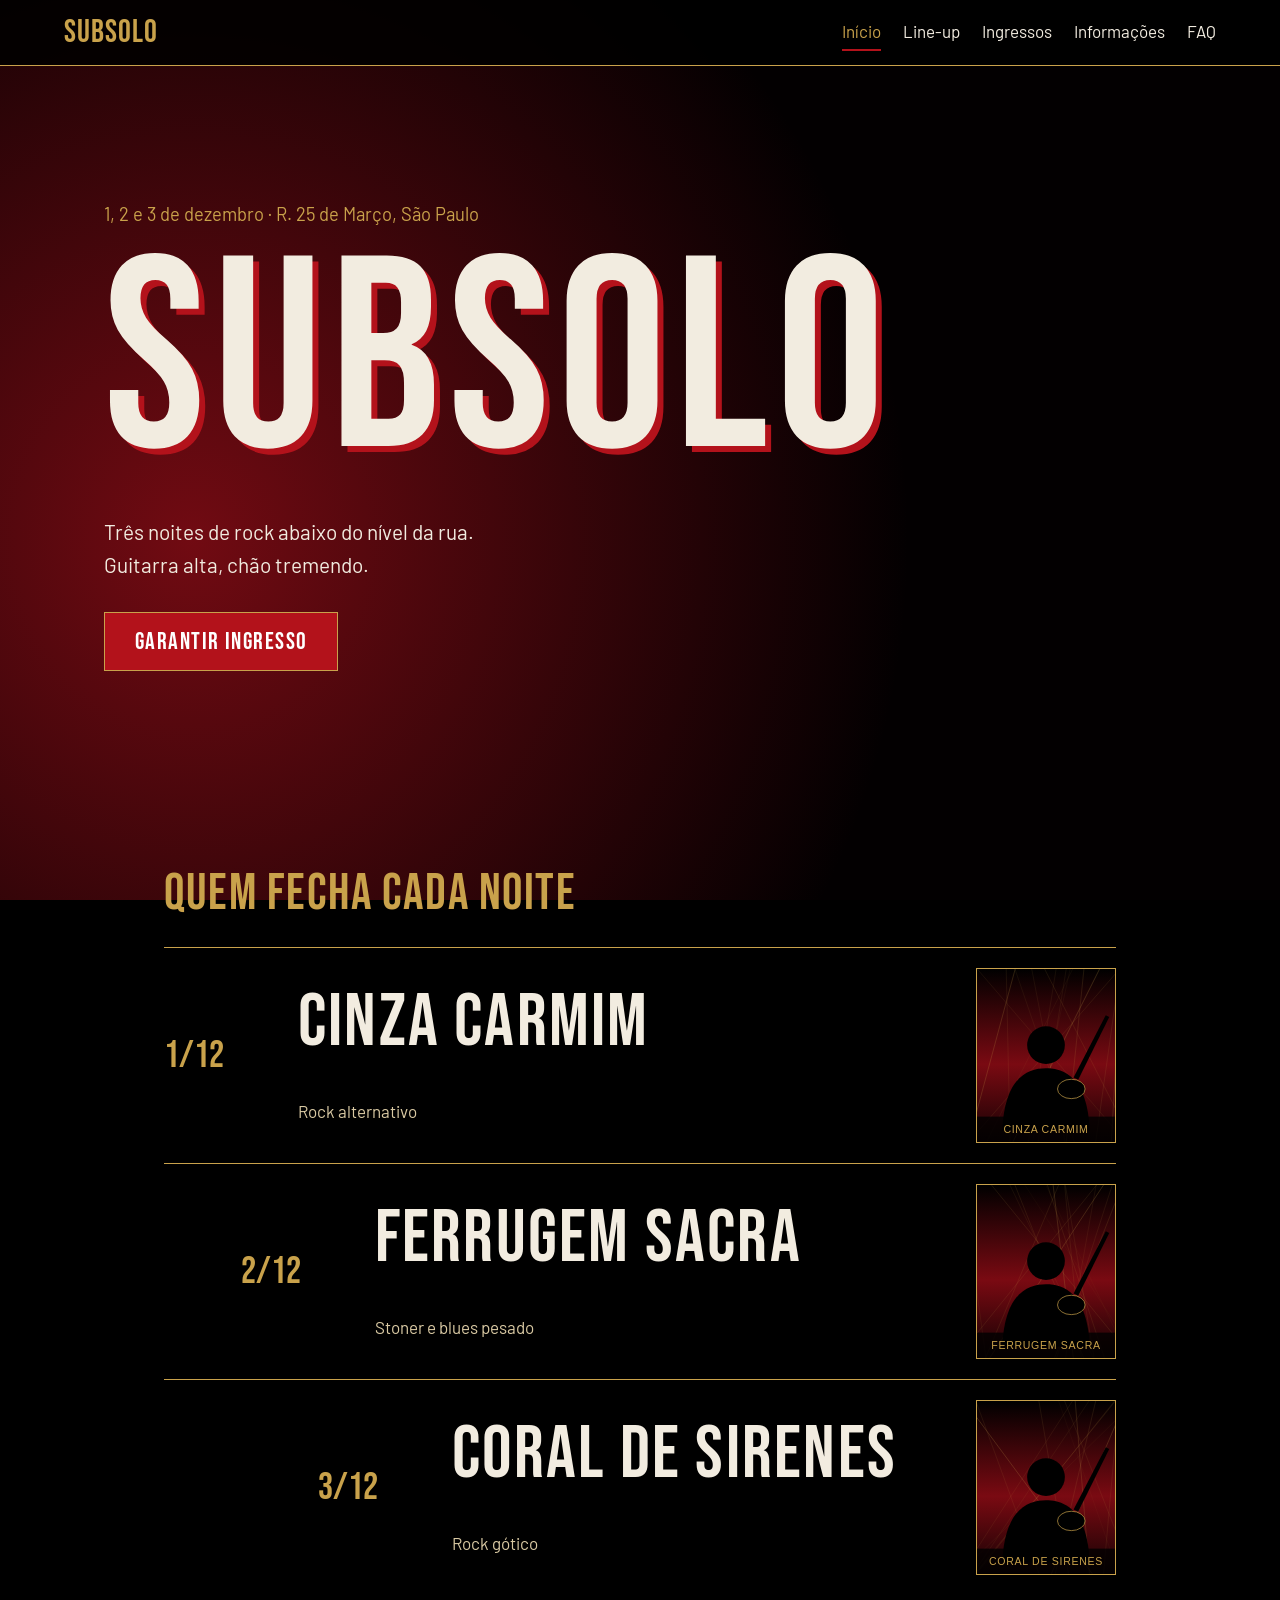
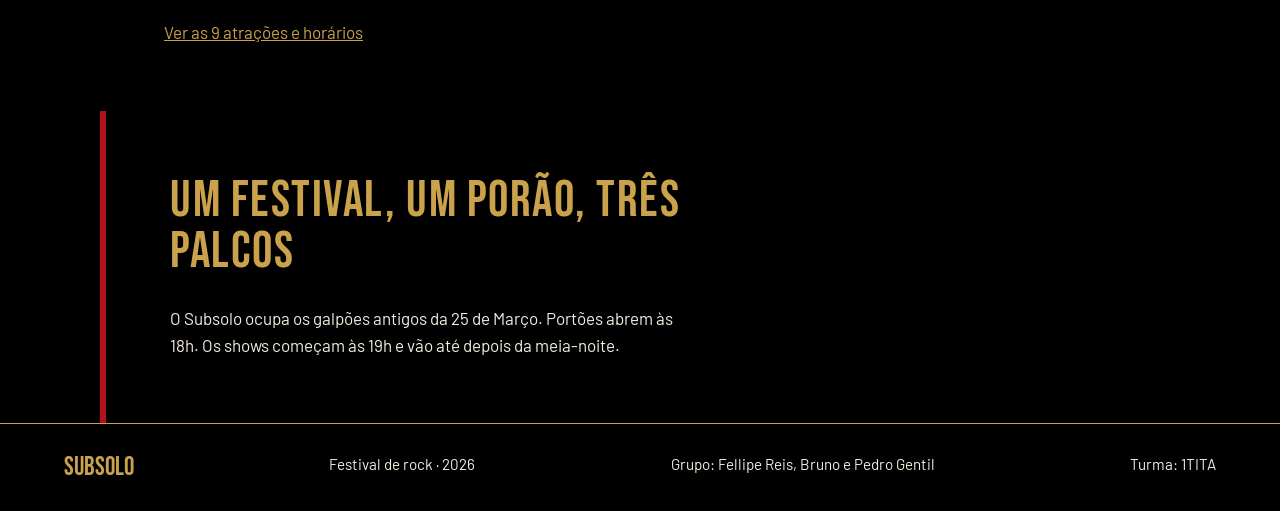
<file: index.html>
<!DOCTYPE html><html lang="pt-BR"><head><meta charset="utf-8"><meta name="viewport" content="width=device-width,initial-scale=1"><title>Início | Subsolo Festival</title><link rel="preconnect" href="https://fonts.googleapis.com"><link rel="preconnect" href="https://fonts.gstatic.com" crossorigin><link href="https://fonts.googleapis.com/css2?family=Bebas+Neue&family=Barlow:wght@400;600&display=swap" rel="stylesheet"><link rel="stylesheet" href="style.css"></head><body>
<div id="bg"></div>
<header class="top"><a class="logo" href="index.html">SUBSOLO</a><nav><a href="index.html" class=on aria-current=page>Início</a><a href="lineup.html">Line-up</a><a href="ingressos.html">Ingressos</a><a href="informacoes.html">Informações</a><a href="faq.html">FAQ</a></nav></header>
<main>
    <section class="hero">
        <p class="date">1, 2 e 3 de dezembro · R. 25 de Março, São Paulo</p>
        <h1>SUBSOLO</h1>
        <p class="lead">Três noites de rock abaixo do nível da rua. Guitarra alta, chão tremendo.</p>
        <a class="btn" href="ingressos.html">Garantir ingresso</a>
    </section>
<section class="wrap">
    <h2>Quem fecha cada noite</h2>
    <div class="hls"><a class="hl" href="lineup.html">
        <span class="d">1/12</span><span class="name">Cinza Carmim</span><span class="g">Rock alternativo</span><img src="img/cinza-carmim.svg" alt="Arte da banda Cinza Carmim" width="600" height="750"></a><a class="hl" href="lineup.html"><span class="d">2/12</span><span class="name">Ferrugem Sacra</span><span class="g">Stoner e blues pesado</span><img src="img/ferrugem-sacra.svg" alt="Arte da banda Ferrugem Sacra" width="600" height="750"></a><a class="hl" href="lineup.html"><span class="d">3/12</span><span class="name">Coral de Sirenes</span><span class="g">Rock gótico</span><img src="img/coral-de-sirenes.svg" alt="Arte da banda Coral de Sirenes" width="600" height="750"></a></div><p class="more"><a href="lineup.html">Ver as 9 atrações e horários</a></p></section>
<section class="wrap band"><h2>Um festival, um porão, três palcos</h2><p>O Subsolo ocupa os galpões antigos da 25 de Março. Portões abrem às 18h. Os shows começam às 19h e vão até depois da meia-noite.</p></section></main>
<footer><strong>SUBSOLO</strong><span>Festival de rock · 2026</span><span>Grupo: Fellipe Reis, Bruno e Pedro Gentil</span><span>Turma: 1TITA</span></footer>
<script src="script.js"></script></body></html>
</file>
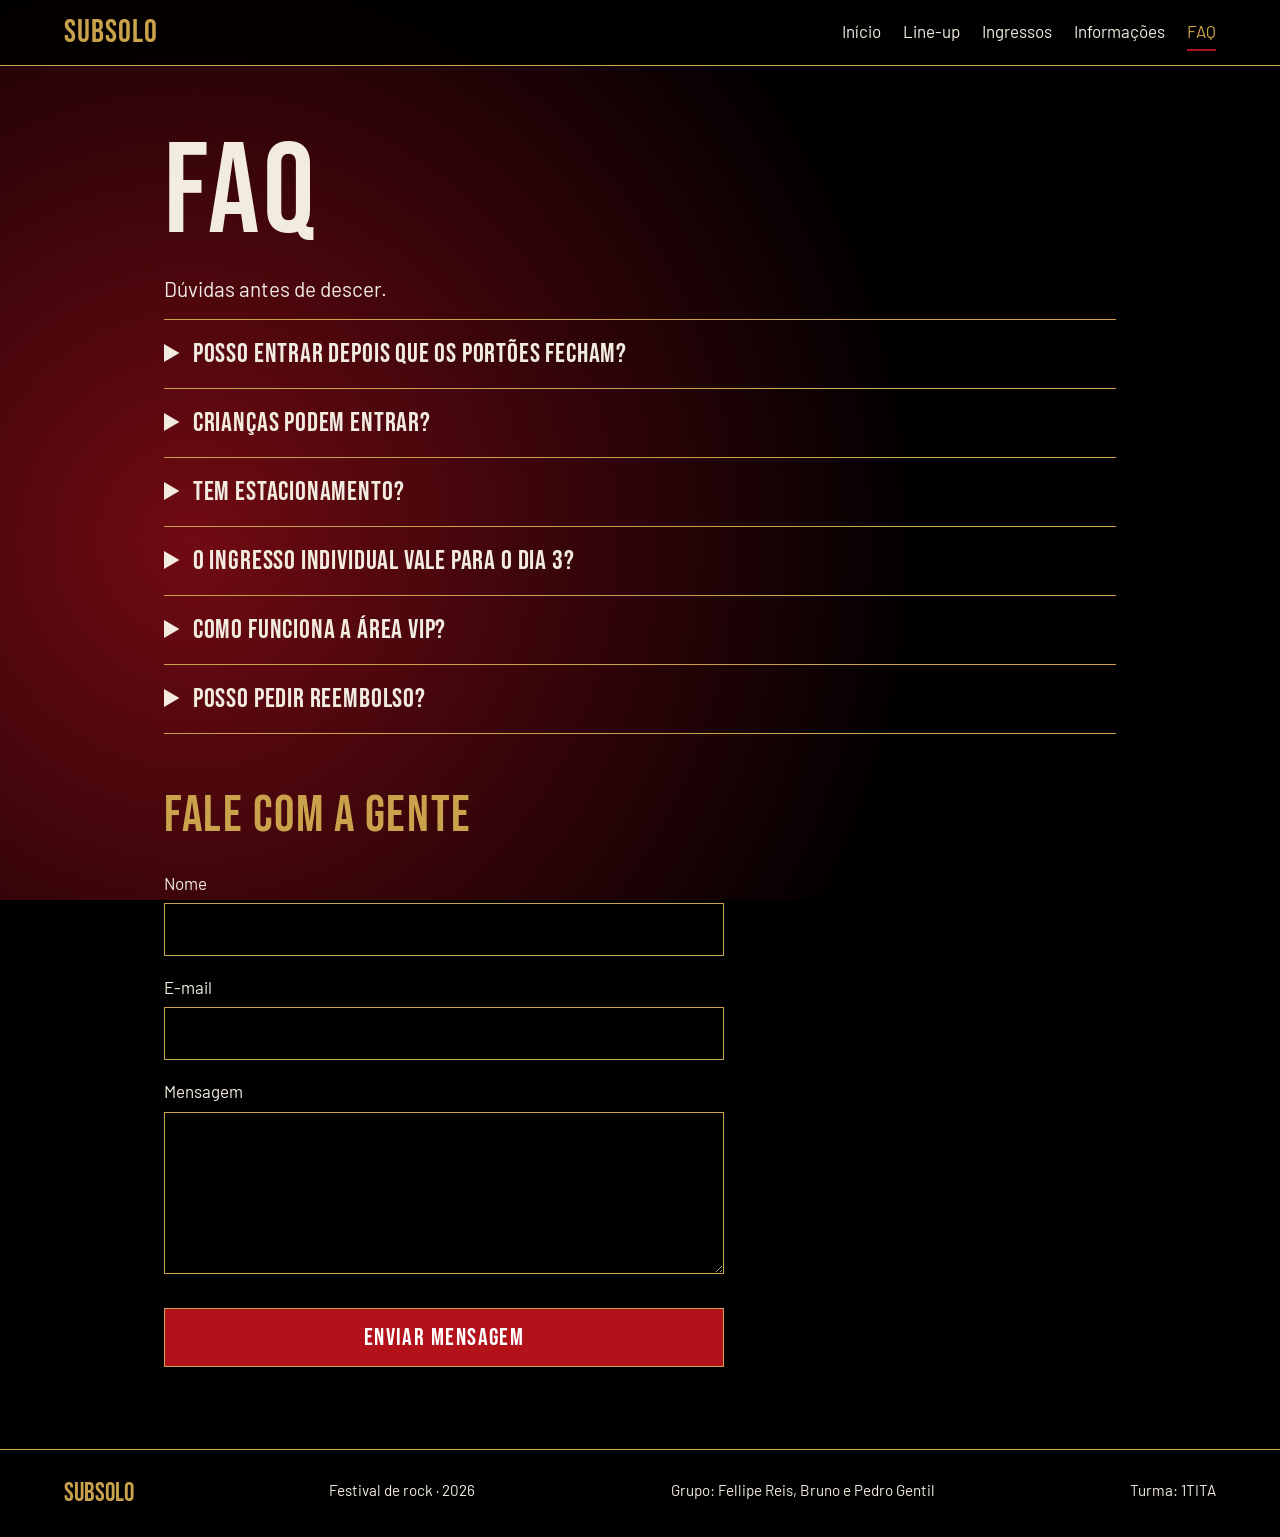
<file: faq.html>
<!DOCTYPE html><html lang="pt-BR"><head><meta charset="utf-8"><meta name="viewport" content="width=device-width,initial-scale=1"><title>FAQ | Subsolo Festival</title><link rel="preconnect" href="https://fonts.googleapis.com"><link rel="preconnect" href="https://fonts.gstatic.com" crossorigin><link href="https://fonts.googleapis.com/css2?family=Bebas+Neue&family=Barlow:wght@400;600&display=swap" rel="stylesheet"><link rel="stylesheet" href="style.css"></head><body>
<div id="bg"></div>
<header class="top"><a class="logo" href="index.html">SUBSOLO</a><nav><a href="index.html">Início</a><a href="lineup.html">Line-up</a><a href="ingressos.html">Ingressos</a><a href="informacoes.html">Informações</a><a href="faq.html" class=on aria-current=page>FAQ</a></nav></header>
<main><section class="wrap"><h1 class="pt">FAQ</h1><p class="lead">Dúvidas antes de descer.</p><div class="faq"><details><summary>Posso entrar depois que os portões fecham?</summary><p>Não. Os portões ficam abertos das 18h até o fim do último show, mas não há reentrada após sair.</p></details><details><summary>Crianças podem entrar?</summary><p>Menores de 14 anos só com responsável. Menores de 18 precisam de autorização assinada.</p></details><details><summary>Tem estacionamento?</summary><p>Não. A região é de trânsito restrito. Use metrô ou trem, ou aplicativos de transporte.</p></details><details><summary>O ingresso individual vale para o dia 3?</summary><p>Não. O individual vale apenas em 1/12 e 2/12. Para o dia 3, escolha a dupla ou o quarteto.</p></details><details><summary>Como funciona a área VIP?</summary><p>O ingresso quarteto dá acesso ao setor frontal do Palco Subsolo, bar próprio e banheiros exclusivos.</p></details><details><summary>Posso pedir reembolso?</summary><p>Até 7 dias antes do festival, pelo formulário abaixo. Depois disso, só em caso de cancelamento.</p></details></div>
<h2>Fale com a gente</h2><form id="contato"><label>Nome<input name="nome" required></label><label>E-mail<input type="email" name="email" required></label><label>Mensagem<textarea name="msg" rows="5" required></textarea></label><button class="btn" type="submit">Enviar mensagem</button><p id="ok" role="status"></p></form></section></main>
<footer><strong>SUBSOLO</strong><span>Festival de rock · 2026</span><span>Grupo: Fellipe Reis, Bruno e Pedro Gentil</span><span>Turma: 1TITA</span></footer>
<script src="script.js"></script></body></html>
</file>
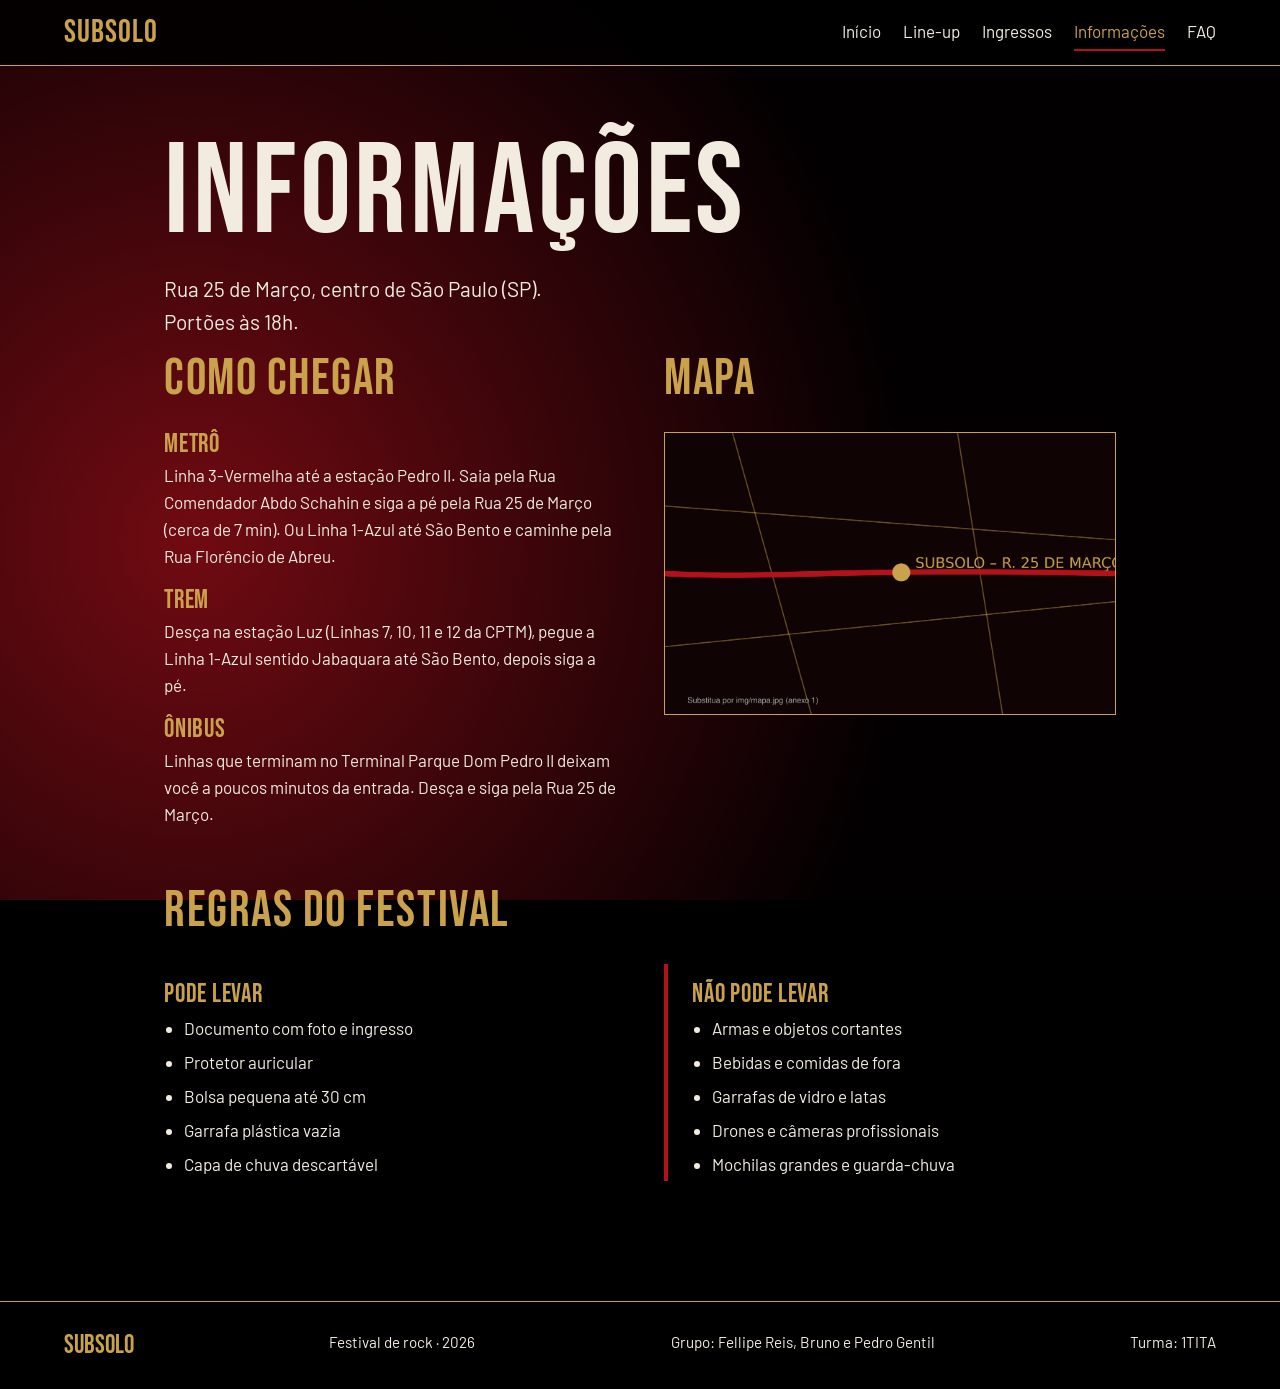
<file: informacoes.html>
<!DOCTYPE html><html lang="pt-BR"><head><meta charset="utf-8"><meta name="viewport" content="width=device-width,initial-scale=1"><title>Informações | Subsolo Festival</title><link rel="preconnect" href="https://fonts.googleapis.com"><link rel="preconnect" href="https://fonts.gstatic.com" crossorigin><link href="https://fonts.googleapis.com/css2?family=Bebas+Neue&family=Barlow:wght@400;600&display=swap" rel="stylesheet"><link rel="stylesheet" href="style.css"></head><body>
<div id="bg"></div>
<header class="top"><a class="logo" href="index.html">SUBSOLO</a><nav><a href="index.html">Início</a><a href="lineup.html">Line-up</a><a href="ingressos.html">Ingressos</a><a href="informacoes.html" class=on aria-current=page>Informações</a><a href="faq.html">FAQ</a></nav></header>
<main><section class="wrap"><h1 class="pt">Informações</h1><p class="lead">Rua 25 de Março, centro de São Paulo (SP). Portões às 18h.</p>
<div class="cols"><div><h2>Como chegar</h2>
<h3>Metrô</h3><p>Linha 3-Vermelha até a estação Pedro II. Saia pela Rua Comendador Abdo Schahin e siga a pé pela Rua 25 de Março (cerca de 7 min). Ou Linha 1-Azul até São Bento e caminhe pela Rua Florêncio de Abreu.</p>
<h3>Trem</h3><p>Desça na estação Luz (Linhas 7, 10, 11 e 12 da CPTM), pegue a Linha 1-Azul sentido Jabaquara até São Bento, depois siga a pé.</p>
<h3>Ônibus</h3><p>Linhas que terminam no Terminal Parque Dom Pedro II deixam você a poucos minutos da entrada. Desça e siga pela Rua 25 de Março.</p></div>
<div><h2>Mapa</h2><img class="map" src="img/mapa.jpg" onerror="this.onerror=null;this.src='img/mapa-provisorio.svg'" alt="Mapa da região do festival na Rua 25 de Março" width="800" height="500"></div></div>
<h2>Regras do festival</h2><div class="cols rules"><div><h3>Pode levar</h3><ul><li>Documento com foto e ingresso</li><li>Protetor auricular</li><li>Bolsa pequena até 30 cm</li><li>Garrafa plástica vazia</li><li>Capa de chuva descartável</li></ul></div>
<div class="no"><h3>Não pode levar</h3><ul><li>Armas e objetos cortantes</li><li>Bebidas e comidas de fora</li><li>Garrafas de vidro e latas</li><li>Drones e câmeras profissionais</li><li>Mochilas grandes e guarda-chuva</li></ul></div></div></section></main>
<footer><strong>SUBSOLO</strong><span>Festival de rock · 2026</span><span>Grupo: Fellipe Reis, Bruno e Pedro Gentil</span><span>Turma: 1TITA</span></footer>
<script src="script.js"></script></body></html>
</file>
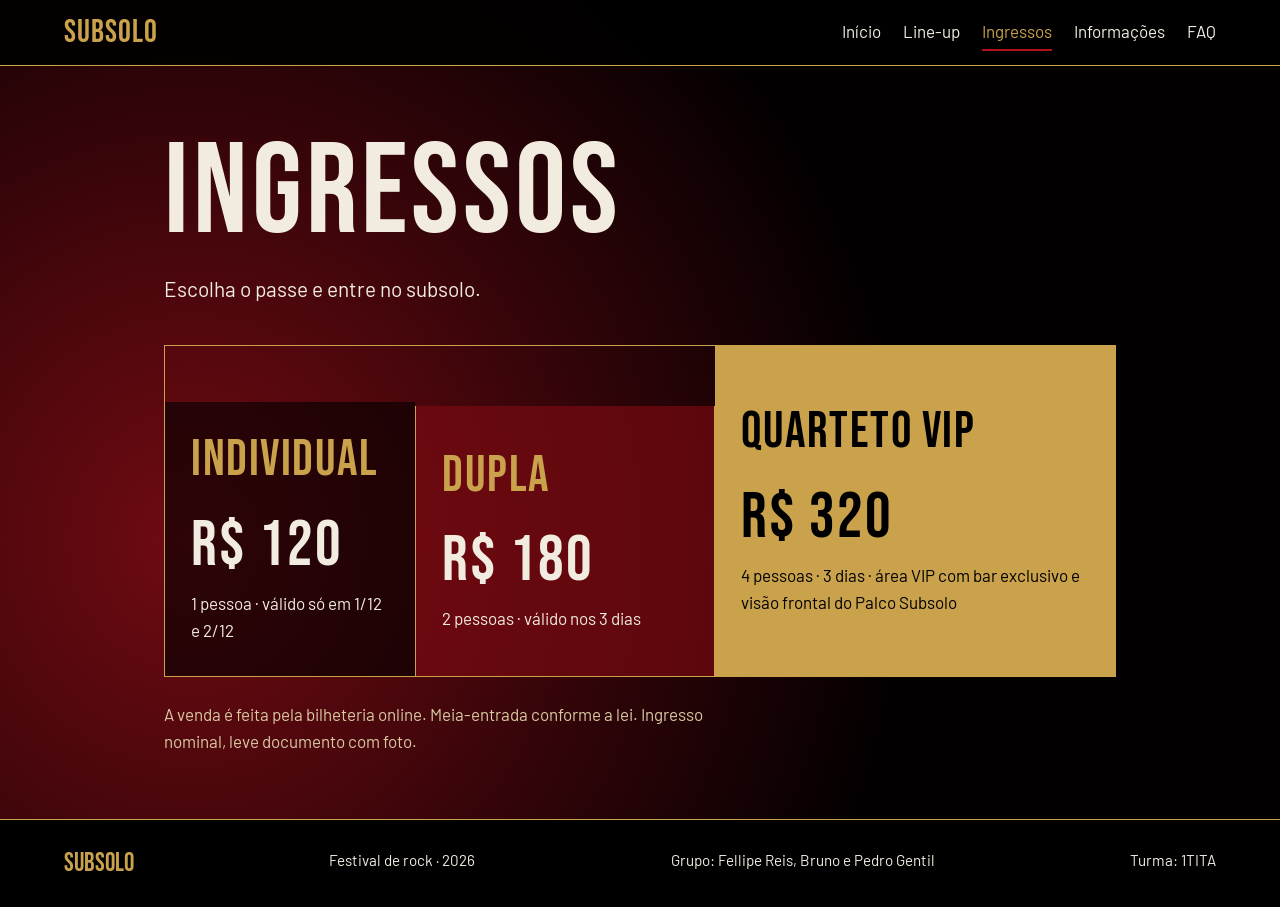
<file: ingressos.html>
<!DOCTYPE html><html lang="pt-BR"><head><meta charset="utf-8"><meta name="viewport" content="width=device-width,initial-scale=1"><title>Ingressos | Subsolo Festival</title><link rel="preconnect" href="https://fonts.googleapis.com"><link rel="preconnect" href="https://fonts.gstatic.com" crossorigin><link href="https://fonts.googleapis.com/css2?family=Bebas+Neue&family=Barlow:wght@400;600&display=swap" rel="stylesheet"><link rel="stylesheet" href="style.css"></head><body>
<div id="bg"></div>
<header class="top"><a class="logo" href="index.html">SUBSOLO</a><nav><a href="index.html">Início</a><a href="lineup.html">Line-up</a><a href="ingressos.html" class=on aria-current=page>Ingressos</a><a href="informacoes.html">Informações</a><a href="faq.html">FAQ</a></nav></header>
<main><section class="wrap"><h1 class="pt">Ingressos</h1><p class="lead">Escolha o passe e entre no subsolo.</p>
<div class="tix"><div class="t"><h2>Individual</h2><p class="price">R$ 120</p><p>1 pessoa · válido só em 1/12 e 2/12</p></div>
<div class="t mid"><h2>Dupla</h2><p class="price">R$ 180</p><p>2 pessoas · válido nos 3 dias</p></div>
<div class="t vip"><h2>Quarteto VIP</h2><p class="price">R$ 320</p><p>4 pessoas · 3 dias · área VIP com bar exclusivo e visão frontal do Palco Subsolo</p></div></div>
<p class="note">A venda é feita pela bilheteria online. Meia-entrada conforme a lei. Ingresso nominal, leve documento com foto.</p></section></main>
<footer><strong>SUBSOLO</strong><span>Festival de rock · 2026</span><span>Grupo: Fellipe Reis, Bruno e Pedro Gentil</span><span>Turma: 1TITA</span></footer>
<script src="script.js"></script></body></html>
</file>
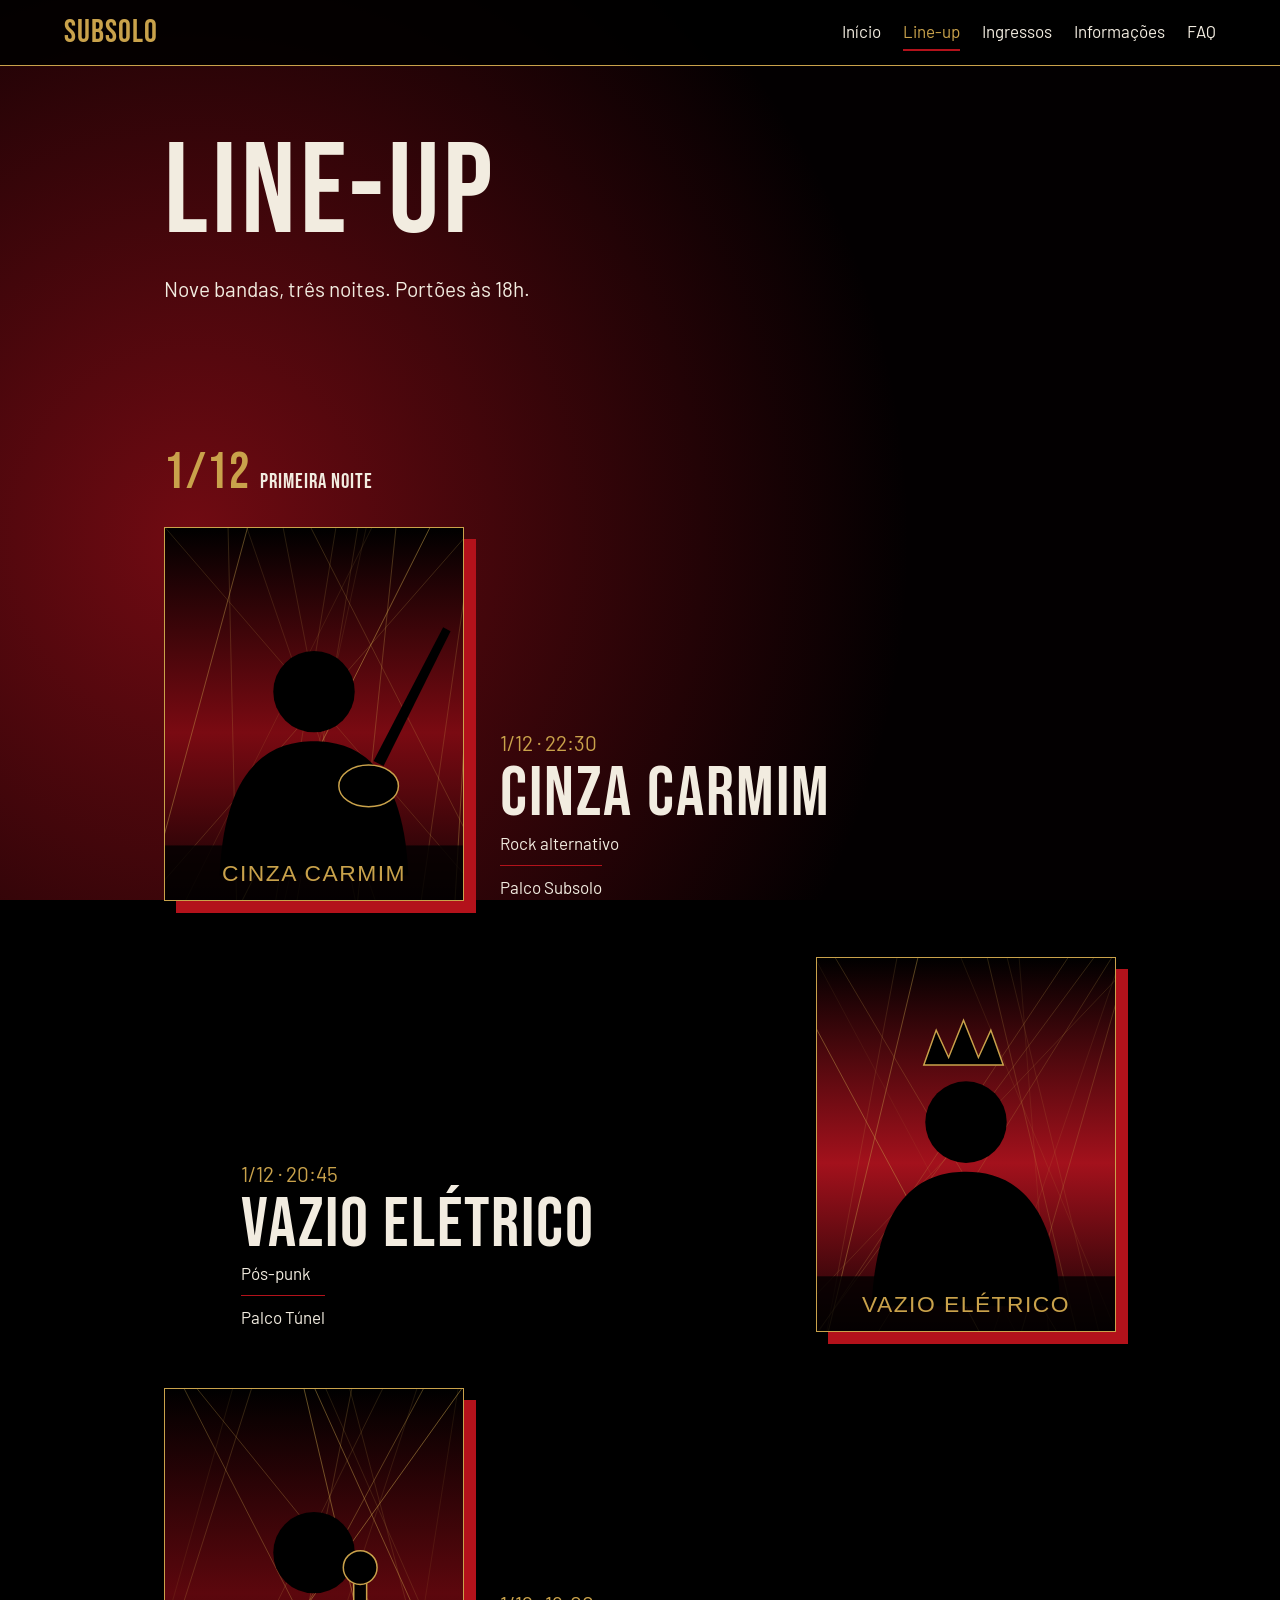
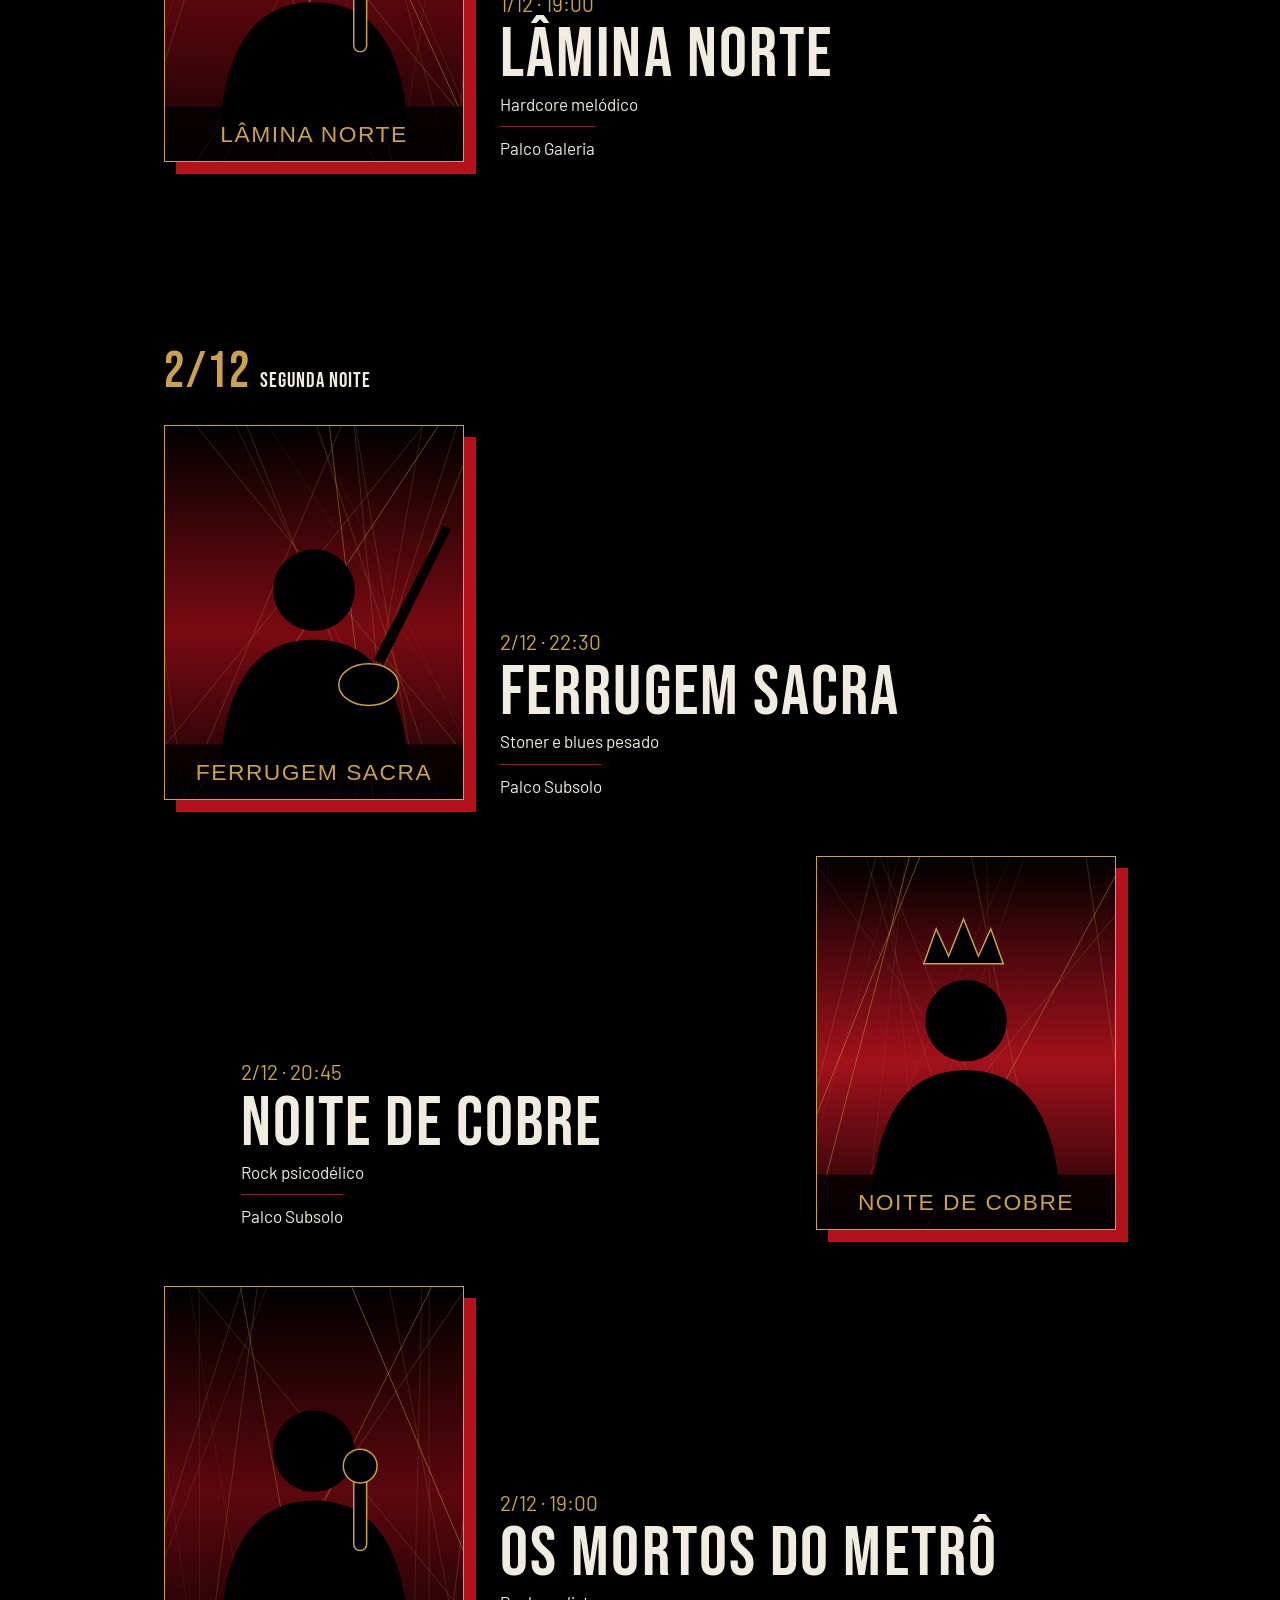
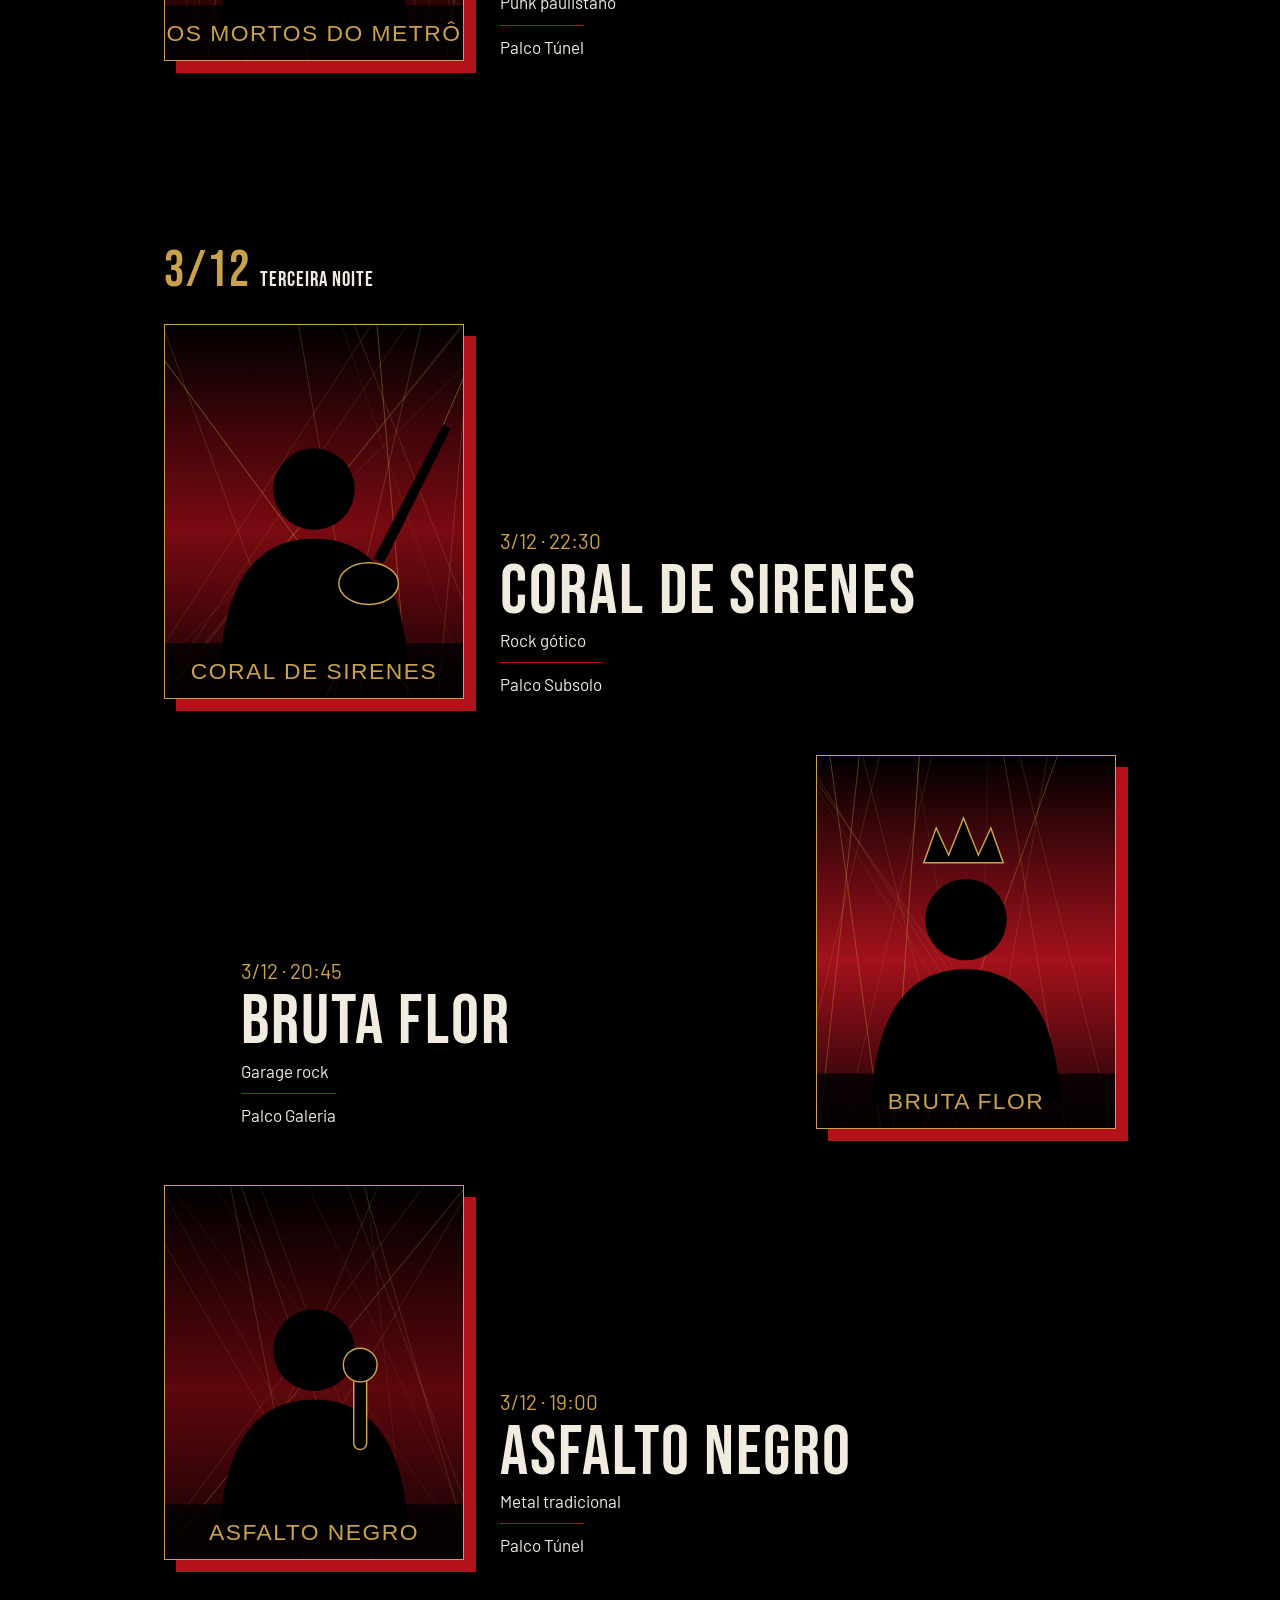
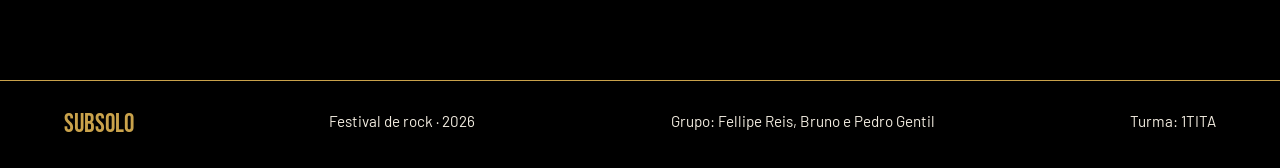
<file: lineup.html>
<!DOCTYPE html><html lang="pt-BR"><head><meta charset="utf-8"><meta name="viewport" content="width=device-width,initial-scale=1"><title>Line-up | Subsolo Festival</title><link rel="preconnect" href="https://fonts.googleapis.com"><link rel="preconnect" href="https://fonts.gstatic.com" crossorigin><link href="https://fonts.googleapis.com/css2?family=Bebas+Neue&family=Barlow:wght@400;600&display=swap" rel="stylesheet"><link rel="stylesheet" href="style.css"></head><body>
<div id="bg"></div>
<header class="top"><a class="logo" href="index.html">SUBSOLO</a><nav><a href="index.html">Início</a><a href="lineup.html" class=on aria-current=page>Line-up</a><a href="ingressos.html">Ingressos</a><a href="informacoes.html">Informações</a><a href="faq.html">FAQ</a></nav></header>
<main><section class="wrap"><h1 class="pt">Line-up</h1><p class="lead">Nove bandas, três noites. Portões às 18h.</p></section><section class="wrap day"><h2>1/12 <small>Primeira noite</small></h2><article class="act "><img src="img/cinza-carmim.svg" alt="Arte da banda Cinza Carmim" width="600" height="750"><div><p class="when">1/12 · 22:30</p><h3 class="name">Cinza Carmim</h3><p>Rock alternativo</p><p class="stage">Palco Subsolo</p></div></article><article class="act rev"><img src="img/vazio-eletrico.svg" alt="Arte da banda Vazio Elétrico" width="600" height="750"><div><p class="when">1/12 · 20:45</p><h3 class="name">Vazio Elétrico</h3><p>Pós-punk</p><p class="stage">Palco Túnel</p></div></article><article class="act "><img src="img/lamina-norte.svg" alt="Arte da banda Lâmina Norte" width="600" height="750"><div><p class="when">1/12 · 19:00</p><h3 class="name">Lâmina Norte</h3><p>Hardcore melódico</p><p class="stage">Palco Galeria</p></div></article></section><section class="wrap day"><h2>2/12 <small>Segunda noite</small></h2><article class="act "><img src="img/ferrugem-sacra.svg" alt="Arte da banda Ferrugem Sacra" width="600" height="750"><div><p class="when">2/12 · 22:30</p><h3 class="name">Ferrugem Sacra</h3><p>Stoner e blues pesado</p><p class="stage">Palco Subsolo</p></div></article><article class="act rev"><img src="img/noite-de-cobre.svg" alt="Arte da banda Noite de Cobre" width="600" height="750"><div><p class="when">2/12 · 20:45</p><h3 class="name">Noite de Cobre</h3><p>Rock psicodélico</p><p class="stage">Palco Subsolo</p></div></article><article class="act "><img src="img/os-mortos-do-metro.svg" alt="Arte da banda Os Mortos do Metrô" width="600" height="750"><div><p class="when">2/12 · 19:00</p><h3 class="name">Os Mortos do Metrô</h3><p>Punk paulistano</p><p class="stage">Palco Túnel</p></div></article></section><section class="wrap day"><h2>3/12 <small>Terceira noite</small></h2><article class="act "><img src="img/coral-de-sirenes.svg" alt="Arte da banda Coral de Sirenes" width="600" height="750"><div><p class="when">3/12 · 22:30</p><h3 class="name">Coral de Sirenes</h3><p>Rock gótico</p><p class="stage">Palco Subsolo</p></div></article><article class="act rev"><img src="img/bruta-flor.svg" alt="Arte da banda Bruta Flor" width="600" height="750"><div><p class="when">3/12 · 20:45</p><h3 class="name">Bruta Flor</h3><p>Garage rock</p><p class="stage">Palco Galeria</p></div></article><article class="act "><img src="img/asfalto-negro.svg" alt="Arte da banda Asfalto Negro" width="600" height="750"><div><p class="when">3/12 · 19:00</p><h3 class="name">Asfalto Negro</h3><p>Metal tradicional</p><p class="stage">Palco Túnel</p></div></article></section></main>
<footer><strong>SUBSOLO</strong><span>Festival de rock · 2026</span><span>Grupo: Fellipe Reis, Bruno e Pedro Gentil</span><span>Turma: 1TITA</span></footer>
<script src="script.js"></script></body></html>
</file>
<file: style.css>
:root{--gold:#c9a24b;--red:#b3121b;--txt:#f2ece0}
*{box-sizing:border-box;margin:0}
html{scroll-behavior:smooth}
body{background:#000;color:var(--txt);font:17px/1.6 "Barlow",Arial,sans-serif}
#bg{position:fixed;inset:0;z-index:-1;background:radial-gradient(ellipse 80% 40% at 15% 20%,rgba(150,14,24,.75),transparent 70%),radial-gradient(ellipse 70% 35% at 90% 60%,rgba(110,8,16,.7),transparent 70%),radial-gradient(ellipse 90% 40% at 30% 100%,rgba(140,13,22,.65),transparent 70%),#030001;background-size:100% 300%;background-position:0 0}
h1,h2,h3,.logo,.name,.price{font-family:"Bebas Neue",Impact,"Arial Narrow",sans-serif;font-weight:400;letter-spacing:.03em;line-height:1}
a{color:var(--gold)}a:focus-visible,button:focus-visible,summary:focus-visible,input:focus-visible,textarea:focus-visible{outline:2px solid var(--gold);outline-offset:3px}
.top{position:sticky;top:0;z-index:5;display:flex;justify-content:space-between;align-items:center;flex-wrap:wrap;gap:12px;padding:14px 5vw;background:rgba(0,0,0,.88);border-bottom:1px solid var(--gold)}
.logo{font-size:2rem;color:var(--gold);text-decoration:none}
nav{display:flex;gap:22px;flex-wrap:wrap}nav a{color:var(--txt);text-decoration:none;padding:4px 0;border-bottom:2px solid transparent}nav a:hover,nav a.on{border-color:var(--red);color:var(--gold)}
.wrap{max-width:1080px;margin:0 auto;padding:64px 5vw}
h2{font-size:clamp(2rem,5vw,3.2rem);margin-bottom:28px;color:var(--gold)}h3{font-size:1.6rem}
.pt{font-size:clamp(3.5rem,12vw,8rem);color:var(--txt)}
.lead{font-size:1.3rem;max-width:34ch;margin:14px 0}
.hero{min-height:82vh;display:flex;flex-direction:column;justify-content:center;padding:0 5vw;max-width:1200px;margin:0 auto}
.hero h1{font-size:clamp(5rem,27vw,17rem);color:var(--txt);text-shadow:6px 6px 0 var(--red)}
.date{color:var(--gold);font-size:1.15rem}
.btn{display:inline-block;align-self:flex-start;margin-top:16px;padding:14px 30px;background:var(--red);color:#fff;text-decoration:none;font:1.5rem "Bebas Neue",Impact,sans-serif;letter-spacing:.06em;border:1px solid var(--gold);cursor:pointer}
.btn:hover{background:var(--gold);color:#000}
.hls{display:flex;flex-direction:column}
.hl{display:grid;grid-template-columns:110px 1fr 140px;grid-template-rows:auto auto;align-items:center;gap:0 24px;padding:20px 0;border-top:1px solid var(--gold);text-decoration:none;color:var(--txt);position:relative}
.hl:nth-child(2){padding-left:6vw}.hl:nth-child(3){padding-left:12vw}
.hl .d{font:2.4rem "Bebas Neue",Impact,sans-serif;color:var(--gold);grid-row:1/3}
.hl .name{font-size:clamp(2.4rem,7vw,4.6rem)}.hl .g{color:#d9c9a3}
.hl img{grid-column:3;grid-row:1/3;width:140px;height:175px;object-fit:cover;border:1px solid var(--gold)}
.more{margin-top:24px}
.band{border-left:6px solid var(--red);max-width:760px;margin-left:max(5vw,calc((100vw - 1080px)/2))}.band p{max-width:52ch}
.name{animation:bounce 2.6s ease-in-out infinite}
.act:nth-child(3) .name{animation-delay:.4s}.act:nth-child(4) .name{animation-delay:.8s}
@keyframes bounce{0%,100%{transform:translateY(0)}50%{transform:translateY(-3px)}}
.day h2 small{font-size:1.3rem;color:var(--txt);letter-spacing:.05em}
.act{display:grid;grid-template-columns:minmax(200px,300px) 1fr;gap:36px;align-items:end;margin-bottom:56px}
.act.rev{grid-template-columns:1fr minmax(200px,300px);margin-left:6vw}.act.rev img{order:2}
.act img{width:100%;height:auto;border:1px solid var(--gold);box-shadow:12px 12px 0 var(--red)}
.act .name{font-size:clamp(2.6rem,7vw,4.4rem)}
.when{color:var(--gold);font-size:1.3rem}.stage{margin-top:8px;padding-top:8px;border-top:1px solid var(--red);display:inline-block}
.tix{display:grid;grid-template-columns:1fr 1.2fr 1.6fr;align-items:end;margin-top:40px;border:1px solid var(--gold)}
.t{padding:32px 26px;background:rgba(0,0,0,.6)}.t.mid{background:rgba(120,10,18,.7);padding:44px 26px;border-inline:1px solid var(--gold)}
.t.vip{background:var(--gold);color:#000;padding:60px 26px}.t.vip h2{color:#000}
.price{font-size:4rem;margin:8px 0 12px}.note{margin-top:24px;max-width:60ch;color:#d9c9a3}
.cols{display:grid;grid-template-columns:1fr 1fr;gap:48px;margin-bottom:56px}.cols h3{color:var(--gold);margin:18px 0 4px}
.map{width:100%;height:auto;border:1px solid var(--gold)}
.rules ul{padding-left:20px;line-height:2}.rules .no{border-left:4px solid var(--red);padding-left:24px}
.faq{border-top:1px solid var(--gold);margin-bottom:56px}details{border-bottom:1px solid var(--gold);padding:18px 0}
summary{cursor:pointer;font:1.7rem "Bebas Neue",Impact,sans-serif;letter-spacing:.03em}details p{margin-top:10px;max-width:60ch}
form{display:grid;gap:18px;max-width:560px}label{display:grid;gap:6px}
input,textarea{background:rgba(0,0,0,.7);color:var(--txt);border:1px solid var(--gold);padding:12px;font:inherit}
#ok{color:var(--gold)}
footer{display:flex;flex-wrap:wrap;justify-content:space-between;gap:12px;padding:28px 5vw;background:#000;border-top:1px solid var(--gold);font-size:.95rem}footer strong{font:1.6rem "Bebas Neue",Impact,sans-serif;color:var(--gold)}
@media(max-width:760px){.cols,.tix,.act,.act.rev{grid-template-columns:1fr;margin-left:0}.act.rev img{order:0}.hl{grid-template-columns:70px 1fr}.hl img{display:none}.hl:nth-child(n){padding-left:0}.t.vip,.t.mid{padding:32px 26px}}
@media(prefers-reduced-motion:reduce){.name{animation:none}}
</file>
